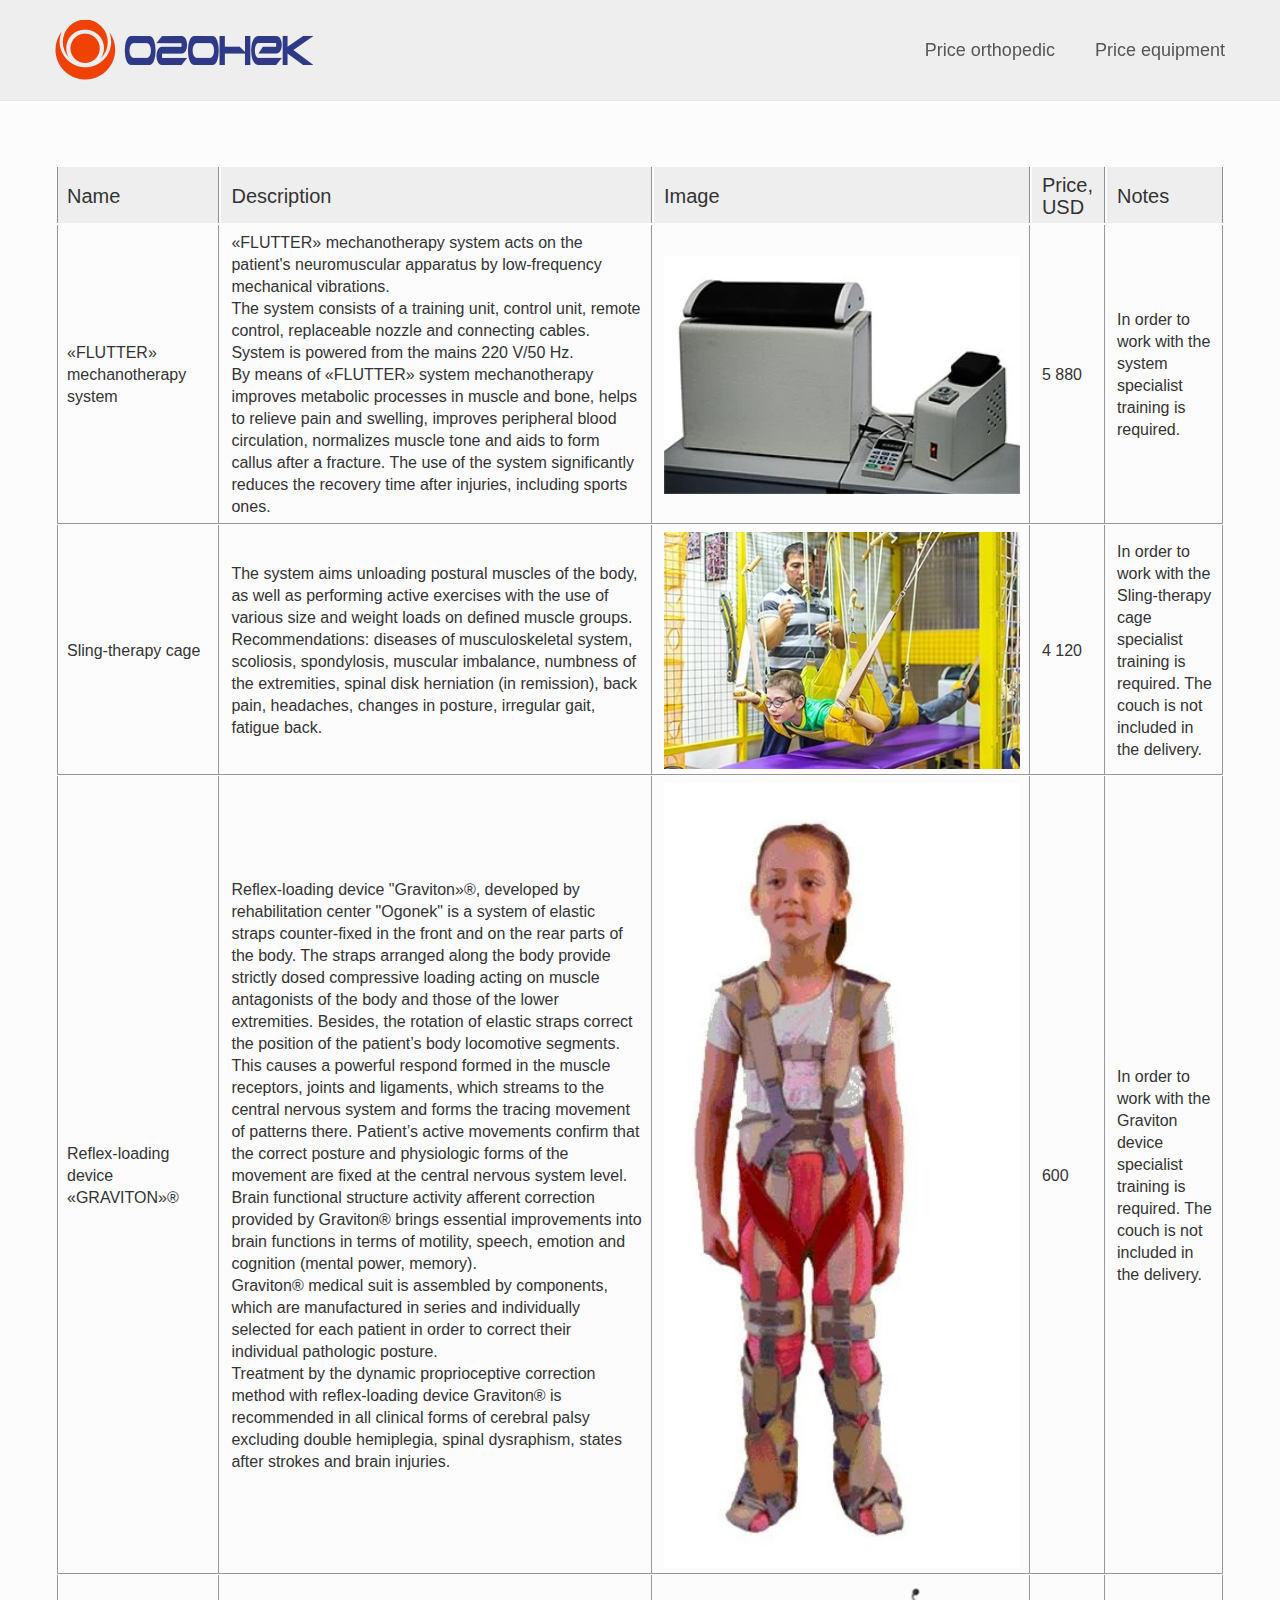
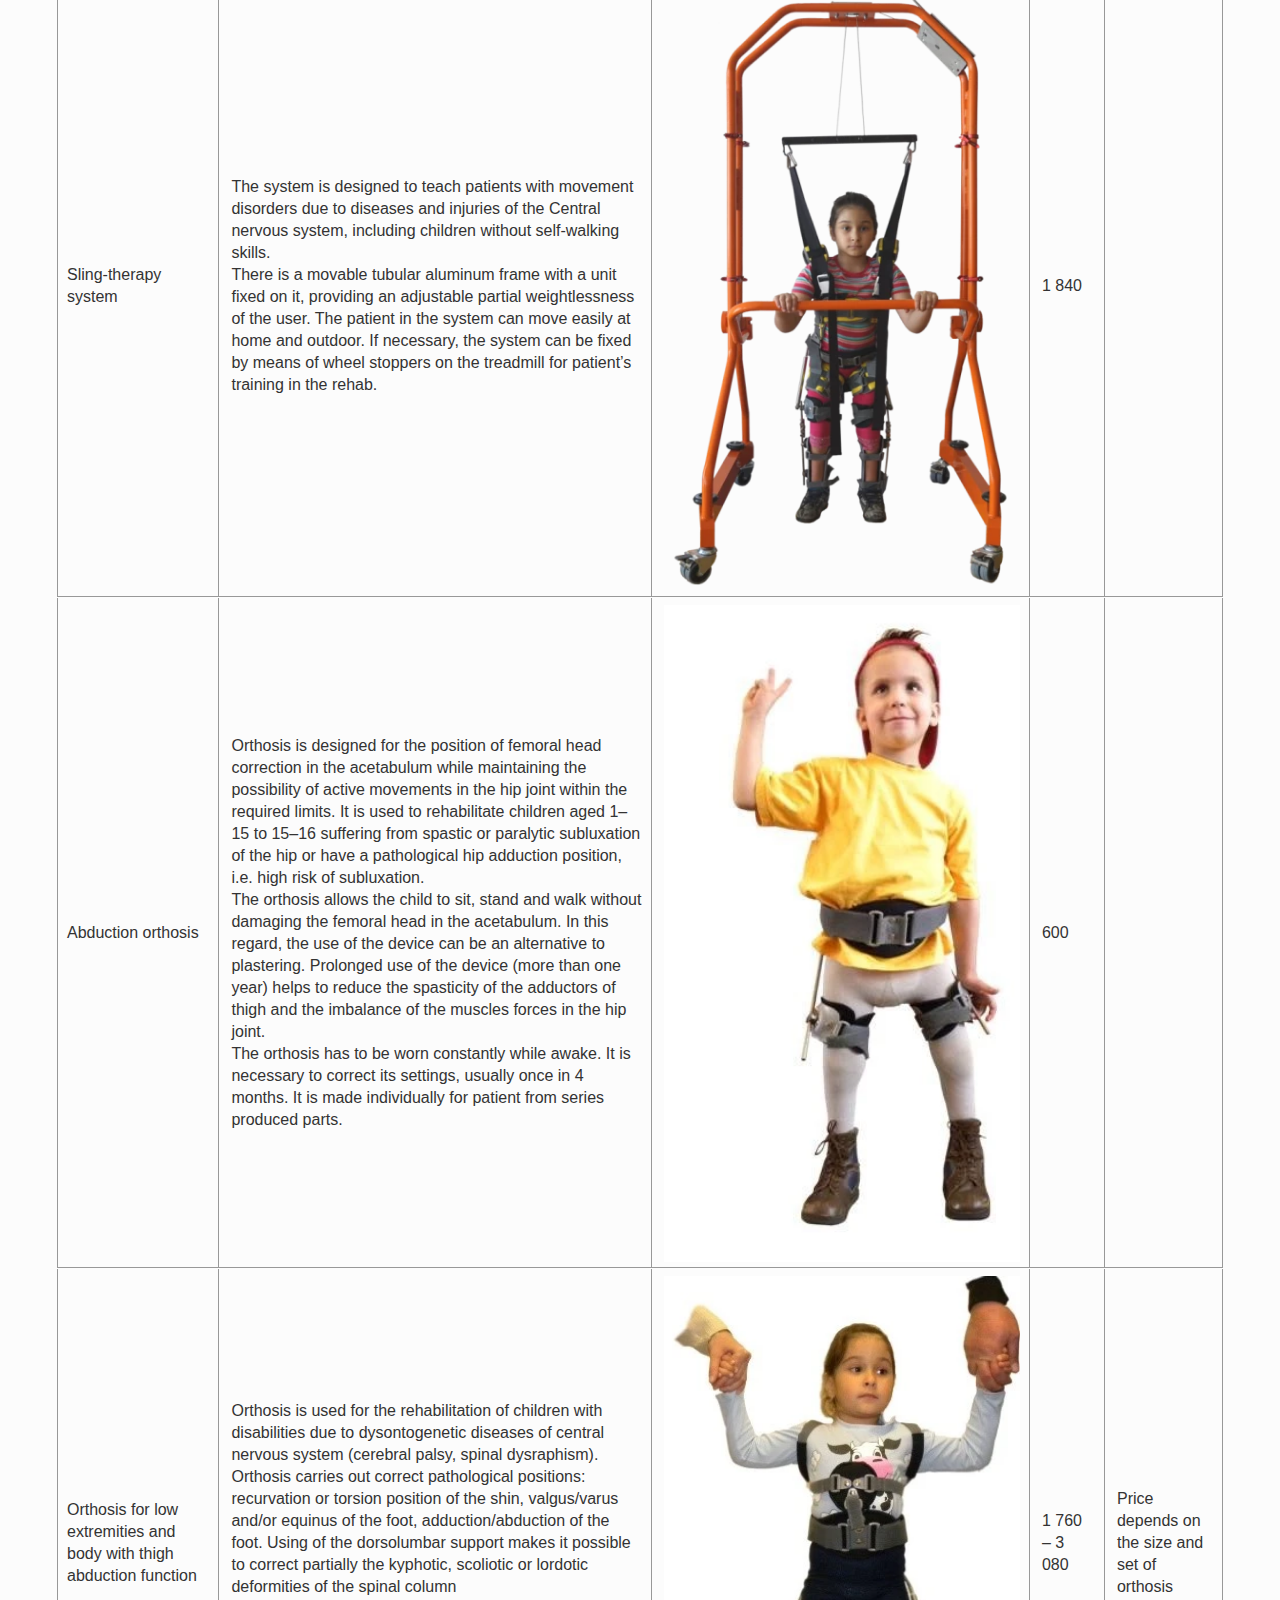
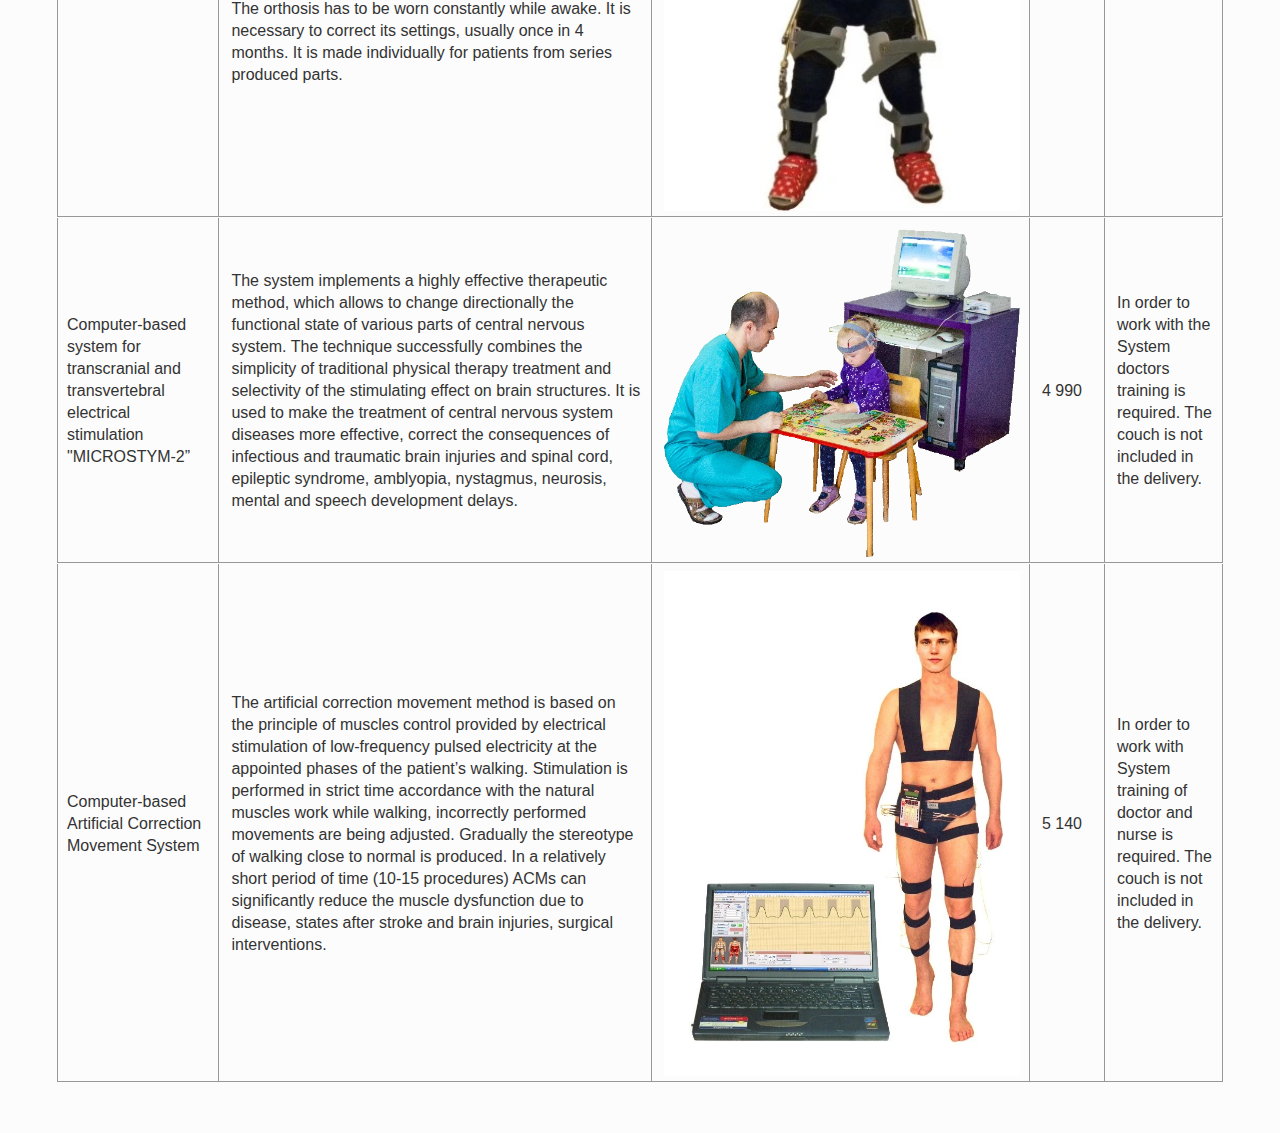
<file: ogonek/price-equipment.html>
<!DOCTYPE html><html lang="ru"><head>	<title>Price equipment</title>	<meta http-equiv="Content-type" content="text/html;charset=UTF-8" />	<meta name="format-detection" content="telephone=no">	<meta http-equiv="X-UA-Compatible" content="IE=edge">	<meta property="og:title" content=""/>	<meta property="og:description" content=""/>	<meta property="og:image" content=""/>	<meta property="og:type" content="website"/>	<meta property="og:url" content= "" />	<link rel="shortcut icon" href="favicon.ico" type="image/x-icon">	<link rel="apple-touch-icon" href="favicon.ico">	<link rel="apple-touch-icon" sizes="72x72" href="favicon.ico">	<link rel="apple-touch-icon" sizes="114x114" href="favicon.ico">	<link rel="stylesheet" href="css/style.min.css">	<!-- <meta name="robots" content="noindex, nofollow" /> -->	<!-- <meta name="viewport" content="width=device-width, initial-scale=1.0" /> -->	<meta name="viewport" content="width=device-width, initial-scale=1.0, maximum-scale=1.0, user-scalable=0" /></head><body>	<div class="wrapper">		<header class="header">	<div class="container">		<div class="header__row">			<div class="logo">				<picture><source srcset="img/logo.webp" type="image/webp"><img src="img/logo.png" alt="" /></picture>			</div>			<div class="links">				<ul>					<li><a href="/price-orthopedic">Price orthopedic</a></li>					<li><a href="/price-equipment">Price equipment</a></li>				</ul>			</div>				<!-- <div class="header__menu menu">					<div class="menu__icon icon-menu">						<span></span>						<span></span>						<span></span>					</div>					<nav class="menu__body">						<ul class="menu__list">							<li><a href="" class="menu__link"></a></li>						</ul>					</nav>				</div> -->		</div>	</div></header>		<section class="table">			<div class="container">				<table>					<thead>						<tr>							<td>								<p>Name</p>							</td>							<td>								<p>Description</p>							</td>							<td>								<p>Image</p>							</td>							<td>								<p>Price, USD</p>							</td>							<td>								<p>Notes</p>							</td>						</tr>					</thead>					<tbody>						<tr>							<td>								<p>&laquo;FLUTTER&raquo; mechanotherapy system</p>							</td>							<td>								<p>&laquo;FLUTTER&raquo; mechanotherapy system acts on the patient's neuromuscular apparatus by low-frequency mechanical vibrations.</p>								<p>The system consists of a training unit, control unit, remote control, replaceable nozzle and connecting cables. System is powered from the mains 220 V/50 Hz.</p>								<p>By means of &laquo;FLUTTER&raquo; system mechanotherapy improves metabolic processes in muscle and bone, helps to relieve pain and swelling, improves peripheral blood circulation, normalizes muscle tone and aids to form callus after a fracture. The use of the system significantly reduces the recovery time after injuries, including sports ones.</p>							</td>							<td><picture><source srcset="img/01.webp" type="image/webp"><img src="img/01.jpg" alt="" /></picture></td>							<td>								<p>5 880</p>							</td>							<td>								<p>In order to work with the system specialist training is required.</p>							</td>						</tr>						<tr>							<td>								<p>Sling-therapy cage</p>								<p></p>							</td>							<td>								<p>The system aims unloading postural muscles of the body, as well as performing active exercises with the use of various size and weight loads on defined muscle groups.</p>								<p>Recommendations: diseases of musculoskeletal system, scoliosis, spondylosis, muscular imbalance, numbness of the extremities, spinal disk herniation (in remission), back pain, headaches, changes in posture, irregular gait, fatigue back.</p>							</td>							<td><picture><source srcset="img/02.webp" type="image/webp"><img src="img/02.jpg" alt="" /></picture></td>							<td>								<p>4 120</p>							</td>							<td>								<p>In order to work with the Sling-therapy cage specialist training is required. The couch is not included in the delivery.</p>							</td>						</tr>						<tr>							<td>								<p>Reflex-loading device &laquo;GRAVITON&raquo;&reg;</p>								<p></p>								<p></p>							</td>							<td>								<p>Reflex-loading device "Graviton&raquo;&reg;, developed by rehabilitation center "Ogonek" is a system of elastic straps counter-fixed in the front and on the rear parts of the body. The straps arranged along the body provide strictly dosed compressive loading acting on muscle antagonists of the body and those of the lower extremities. Besides, the rotation of elastic straps correct the position of the patient&rsquo;s body locomotive segments. This causes a powerful respond formed in the muscle receptors, joints and ligaments, which streams to the central nervous system and forms the tracing movement of patterns there. Patient&rsquo;s active movements confirm that the correct posture and physiologic forms of the movement are fixed at the central nervous system level. Brain functional structure activity afferent correction provided by Graviton&reg; brings essential improvements into brain functions in terms of motility, speech, emotion and cognition (mental power, memory).</p>								<p>Graviton&reg; medical suit is assembled by components, which are manufactured in series and individually selected for each patient in order to correct their individual pathologic posture.</p>								<p>Treatment by the dynamic proprioceptive correction method with reflex-loading device Graviton&reg; is recommended in all clinical forms of cerebral palsy excluding double hemiplegia, spinal dysraphism, states after strokes and brain injuries.</p>								<p></p>							</td>							<td><picture><source srcset="img/03.webp" type="image/webp"><img src="img/03.jpg" alt="" /></picture></td>							<td>								<p>600</p>							</td>							<td>								<p>In order to work with the Graviton device specialist training is required. The couch is not included in the delivery.</p>							</td>						</tr>						<tr>							<td>								<p>Sling-therapy system</p>							</td>							<td>								<p>The system is designed to teach patients with movement disorders due to diseases and injuries of the Central nervous system, including children without self-walking skills.</p>								<p>There is a movable tubular aluminum frame with a unit fixed on it, providing an adjustable partial weightlessness of the user. The patient in the system can move easily at home and outdoor. If necessary, the system can be fixed by means of wheel stoppers on the treadmill for patient&rsquo;s training in the rehab.</p>							</td>							<td><picture><source srcset="img/04.webp" type="image/webp"><img src="img/04.png" alt="" /></picture></td>							<td>								<p>1 840</p>							</td>							<td>								<p></p>							</td>						</tr>						<tr>							<td>								<p>Abduction orthosis</p>							</td>							<td>								<p>Orthosis is designed for the position of femoral head correction in the acetabulum while maintaining the possibility of active movements in the hip joint within the required limits. It is used to rehabilitate children aged 1&ndash;15 to 15&ndash;16 suffering from spastic or paralytic subluxation of the hip or have a pathological hip adduction position, i.e. high risk of subluxation.</p>								<p>The orthosis allows the child to sit, stand and walk without damaging the femoral head in the acetabulum. In this regard, the use of the device can be an alternative to plastering. Prolonged use of the device (more than one year) helps to reduce the spasticity of the adductors of thigh and the imbalance of the muscles forces in the hip joint.</p>								<p>The orthosis has to be worn constantly while awake. It is necessary to correct its settings, usually once in 4 months. It is made individually for patient from series produced parts.</p>							</td>							<td><picture><source srcset="img/05.webp" type="image/webp"><img src="img/05.jpg" alt="" /></picture></td>							<td>								<p>600</p>							</td>							<td>								<p></p>							</td>						</tr>						<tr>							<td>								<p>Orthosis for low extremities and body with thigh abduction function</p>							</td>							<td>								<p>Orthosis is used for the rehabilitation of children with disabilities due to dysontogenetic diseases of central nervous system (cerebral palsy, spinal dysraphism). Orthosis carries out correct pathological positions: recurvation or torsion position of the shin, valgus/varus and/or equinus of the foot, adduction/abduction of the foot. Using of the dorsolumbar support makes it possible to correct partially the kyphotic, scoliotic or lordotic deformities of the spinal column</p>								<p>The orthosis has to be worn constantly while awake. It is necessary to correct its settings, usually once in 4 months. It is made individually for patients from series produced parts.</p>							</td>							<td><picture><source srcset="img/06.webp" type="image/webp"><img src="img/06.jpg" alt="" /></picture></td>							<td>								<p>1 760 &ndash; 3 080</p>							</td>							<td>								<p>Price depends on the size and set of orthosis</p>							</td>						</tr>						<tr>							<td>								<p>Computer-based system for transcranial and transvertebral electrical stimulation "MICROSTYM-2&rdquo;</p>								<p></p>								<p></p>							</td>							<td>								<p>The system implements a highly effective therapeutic method, which allows to change directionally the functional state of various parts of central nervous system. The technique successfully combines the simplicity of traditional physical therapy treatment and selectivity of the stimulating effect on brain structures. It is used to make the treatment of central nervous system diseases more effective, correct the consequences of infectious and traumatic brain injuries and spinal cord, epileptic syndrome, amblyopia, nystagmus, neurosis, mental and speech development delays.</p>							</td>							<td><picture><source srcset="img/07.webp" type="image/webp"><img src="img/07.png" alt="" /></picture></td>							<td>								<p>4 990</p>							</td>							<td>								<p>In order to work with the System doctors training is required. The couch is not included in the delivery.</p>							</td>						</tr>						<tr>							<td>								<p>Computer-based Artificial Correction Movement System</p>								<p></p>							</td>							<td>								<p>The artificial correction movement method is based on the principle of muscles control provided by electrical stimulation of low-frequency pulsed electricity at the appointed phases of the patient&rsquo;s walking. Stimulation is performed in strict time accordance with the natural muscles work while walking, incorrectly performed movements are being adjusted. Gradually the stereotype of walking close to normal is produced. In a relatively short period of time (10-15 procedures) ACMs can significantly reduce the muscle dysfunction due to disease, states after stroke and brain injuries, surgical interventions.</p>								<p></p>							</td>							<td><picture><source srcset="img/08.webp" type="image/webp"><img src="img/08.jpg" alt="" /></picture></td>							<td>								<p>5 140</p>							</td>							<td>								<p>In order to work with System training of doctor and nurse is required. The couch is not included in the delivery.</p>							</td>						</tr>					</tbody>				</table>				<p></p>			</div>		</section>			</div>		</body></html>
</file>
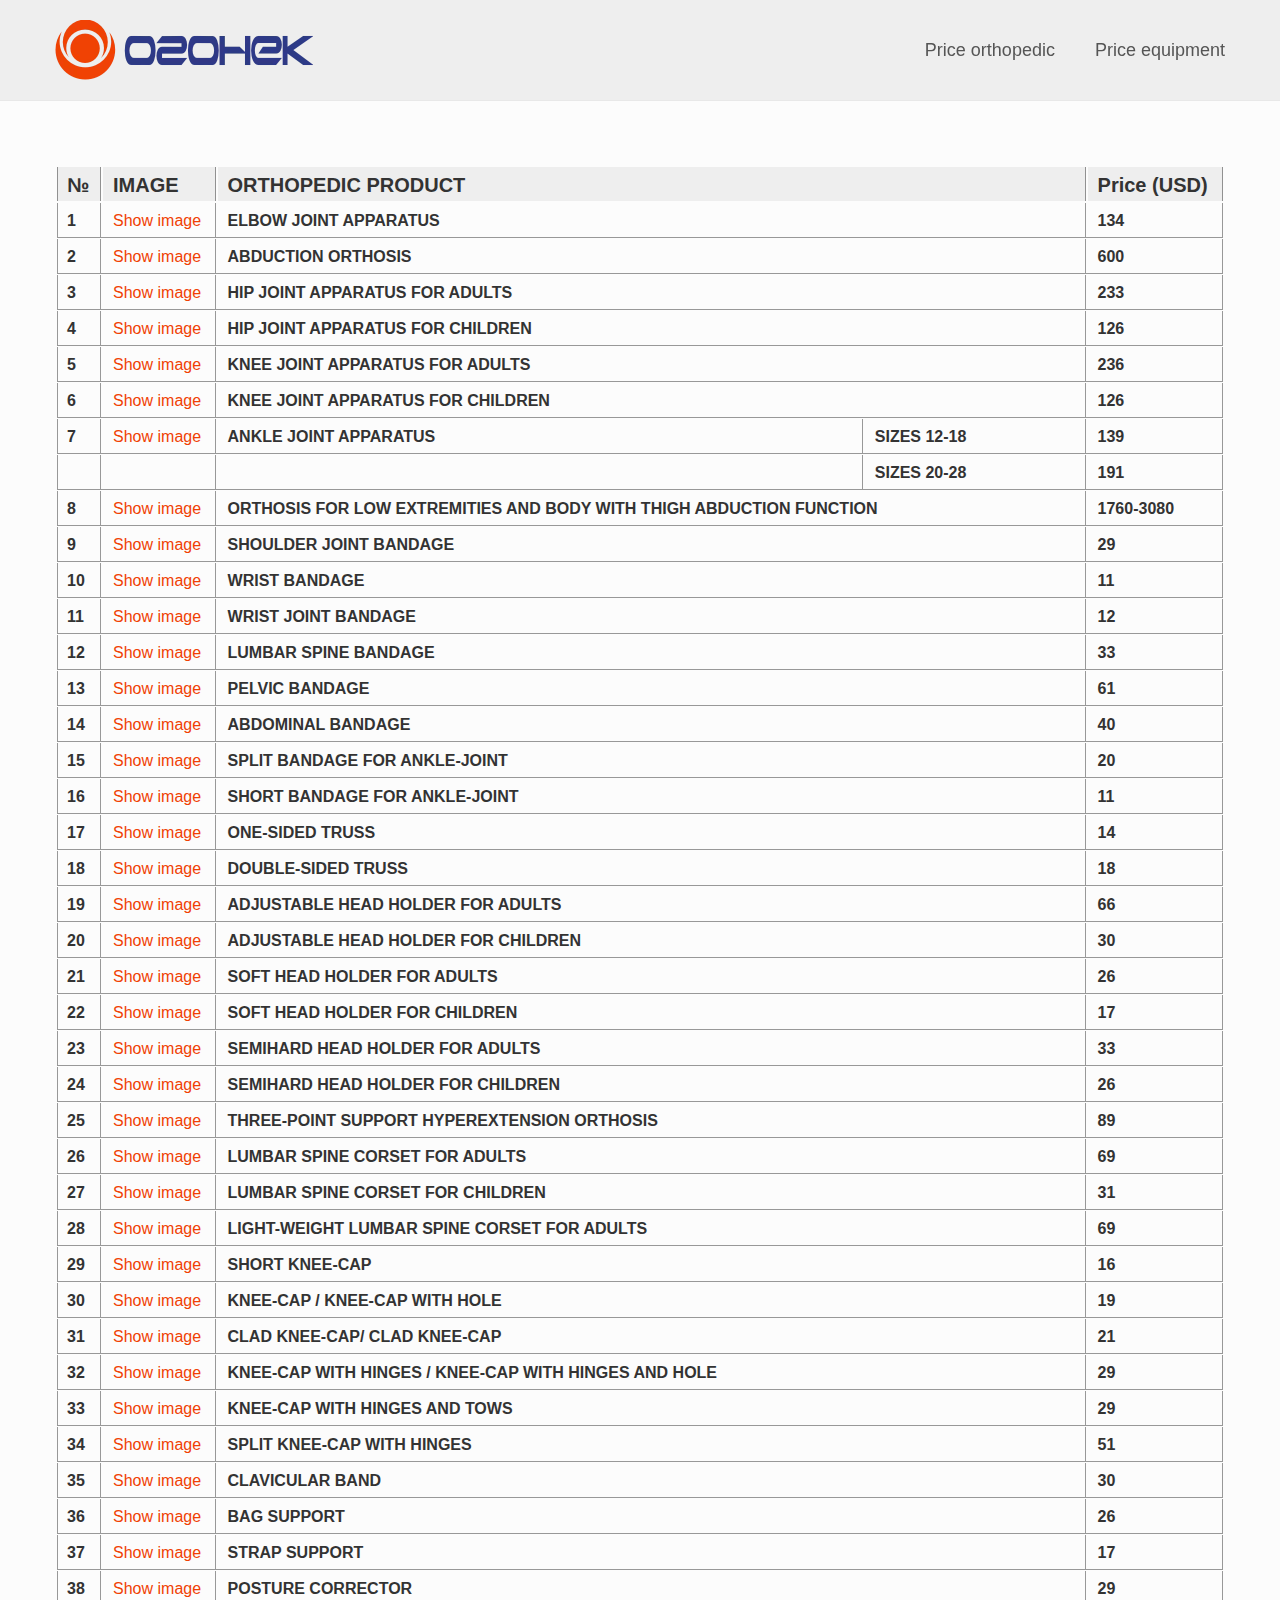
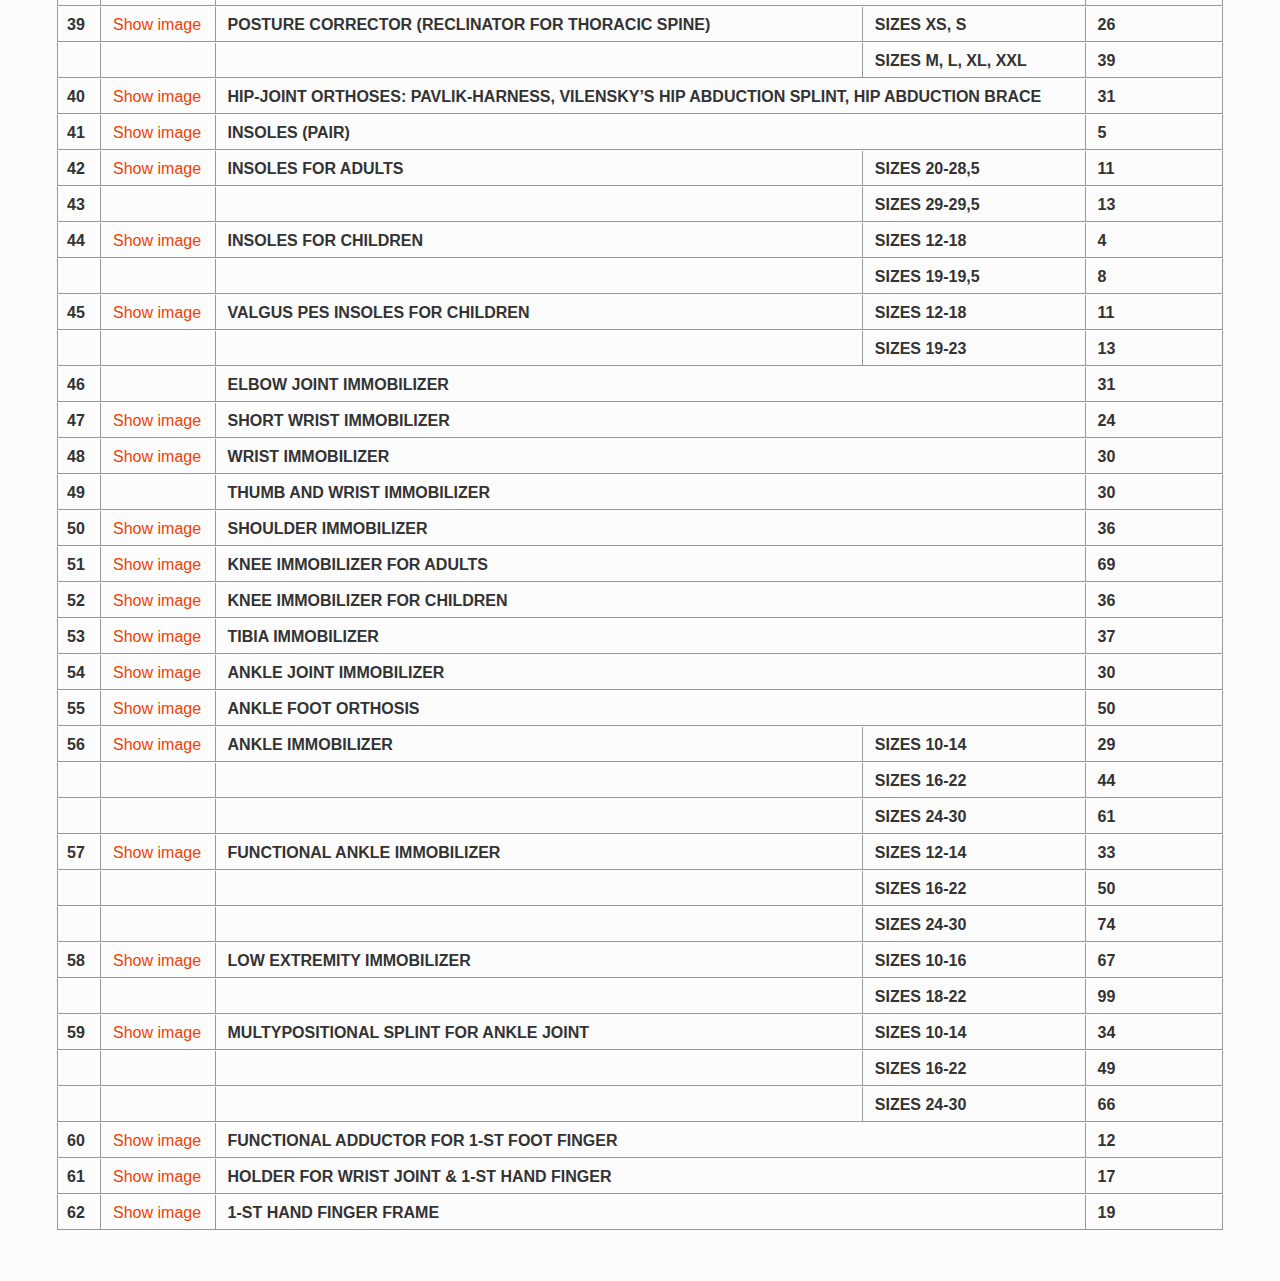
<file: ogonek/price-orthopedic.html>
<!DOCTYPE html><html lang="ru"><head>	<title>Price orthopedic</title>	<meta http-equiv="Content-type" content="text/html;charset=UTF-8" />	<meta name="format-detection" content="telephone=no">	<meta http-equiv="X-UA-Compatible" content="IE=edge">	<meta property="og:title" content=""/>	<meta property="og:description" content=""/>	<meta property="og:image" content=""/>	<meta property="og:type" content="website"/>	<meta property="og:url" content= "" />	<link rel="shortcut icon" href="favicon.ico" type="image/x-icon">	<link rel="apple-touch-icon" href="favicon.ico">	<link rel="apple-touch-icon" sizes="72x72" href="favicon.ico">	<link rel="apple-touch-icon" sizes="114x114" href="favicon.ico">	<link rel="stylesheet" href="css/style.min.css">	<!-- <meta name="robots" content="noindex, nofollow" /> -->	<!-- <meta name="viewport" content="width=device-width, initial-scale=1.0" /> -->	<meta name="viewport" content="width=device-width, initial-scale=1.0, maximum-scale=1.0, user-scalable=0" /></head><body>	<div class="wrapper">		<header class="header">	<div class="container">		<div class="header__row">			<div class="logo">				<picture><source srcset="img/logo.webp" type="image/webp"><img src="img/logo.png" alt="" /></picture>			</div>			<div class="links">				<ul>					<li><a href="/price-orthopedic">Price orthopedic</a></li>					<li><a href="/price-equipment">Price equipment</a></li>				</ul>			</div>				<!-- <div class="header__menu menu">					<div class="menu__icon icon-menu">						<span></span>						<span></span>						<span></span>					</div>					<nav class="menu__body">						<ul class="menu__list">							<li><a href="" class="menu__link"></a></li>						</ul>					</nav>				</div> -->		</div>	</div></header>		<section class="table">			<div class="container">				<table>					<thead>						<tr>							<td>								<p><strong>№</strong></p>							</td>							<td>								<p><strong>IMAGE</strong></p>							</td>							<td colspan="2">								<p><strong>ORTHOPEDIC PRODUCT</strong></p>							</td>							<td>								<p><strong>Price (USD)</strong></p>							</td>						</tr>					</thead>					<tbody>						<tr>							<td>								<p><strong>1</strong></p>							</td>							<td class="gallery">								<a href="img/catalog/01.jpg">Show image</a>							</td>							<td colspan="2">								<p><strong>ELBOW JOINT APPARATUS </strong></p>							</td>							<td>								<p><strong>134</strong></p>							</td>						</tr>						<tr>							<td>								<p><strong>2</strong></p>							</td>							<td class="gallery">								<a href="img/catalog/02.jpg">Show image</a>							</td>							<td colspan="2">								<p><strong>ABDUCTION ORTHOSIS</strong></p>							</td>							<td>								<p><strong>600</strong></p>							</td>						</tr>						<tr>							<td>								<p><strong>3</strong></p>							</td>							<td class="gallery">								<a href="img/catalog/03.jpg">Show image</a>							</td>							<td colspan="2">								<p><strong>HIP JOINT APPARATUS FOR ADULTS </strong></p>							</td>							<td>								<p><strong>233</strong></p>							</td>						</tr>						<tr>							<td>								<p><strong>4</strong></p>							</td>							<td class="gallery">								<a href="img/catalog/04.jpg">Show image</a>							</td>							<td colspan="2">								<p><strong>HIP JOINT APPARATUS FOR CHILDREN</strong></p>							</td>							<td>								<p><strong>126</strong></p>							</td>						</tr>						<tr>							<td>								<p><strong>5</strong></p>							</td>							<td class="gallery">								<a href="img/catalog/05.jpg">Show image</a>							</td>							<td colspan="2">								<p><strong>KNEE JOINT APPARATUS FOR ADULTS</strong></p>							</td>							<td>								<p><strong>236</strong></p>							</td>						</tr>						<tr>							<td>								<p><strong>6</strong></p>							</td>							<td class="gallery">								<a href="img/catalog/06.jpg">Show image</a>							</td>							<td colspan="2">								<p><strong>KNEE JOINT APPARATUS FOR CHILDREN</strong></p>							</td>							<td>								<p><strong>126</strong></p>							</td>						</tr>						<tr>							<td>								<p><strong>7</strong></p>							</td>							<td class="gallery">								<a href="img/catalog/07.jpg">Show image</a>							</td>							<td>								<p><strong>ANKLE JOINT APPARATUS</strong></p>							</td>							<td>								<p><strong>SIZES 12-18</strong></p>							</td>							<td>								<p><strong>139</strong></p>							</td>						</tr>						<tr>							<td></td>							<td></td>							<td></td>							<td>								<p><strong>SIZES 20-28</strong></p>							</td>							<td>								<p><strong>191</strong></p>							</td>						</tr>						<tr>							<td>								<p><strong>8</strong></p>							</td>							<td class="gallery">								<a href="img/catalog/63.jpg">Show image</a>							</td>							<td colspan="2">								<p><strong>ORTHOSIS FOR LOW EXTREMITIES AND BODY WITH THIGH ABDUCTION FUNCTION</strong></p>							</td>							<td>								<p><strong>1760-3080</strong></p>							</td>						</tr>						<tr>							<td>								<p><strong>9</strong></p>							</td>							<td class="gallery">								<a href="img/catalog/09.jpg">Show image</a>							</td>							<td colspan="2">								<p><strong>SHOULDER JOINT BANDAGE</strong></p>							</td>							<td>								<p><strong>29</strong></p>							</td>						</tr>						<tr>							<td>								<p><strong>10</strong></p>							</td>							<td class="gallery">								<a href="img/catalog/10.jpg">Show image</a>							</td>							<td colspan="2">								<p><strong>WRIST BANDAGE </strong></p>							</td>							<td>								<p><strong>11</strong></p>							</td>						</tr>						<tr>							<td>								<p><strong>11</strong></p>							</td>							<td class="gallery">								<a href="img/catalog/11.jpg">Show image</a>							</td>							<td colspan="2">								<p><strong>WRIST JOINT BANDAGE </strong></p>							</td>							<td>								<p><strong>12</strong></p>							</td>						</tr>						<tr>							<td>								<p><strong>1</strong><strong>2</strong></p>							</td>							<td class="gallery">								<a href="img/catalog/12.jpg">Show image</a>							</td>							<td colspan="2">								<p><strong>LUMBAR SPINE BANDAGE </strong></p>							</td>							<td>								<p><strong>33</strong></p>							</td>						</tr>						<tr>							<td>								<p><strong>13</strong></p>							</td>							<td class="gallery">								<a href="img/catalog/13.jpg">Show image</a>							</td>							<td colspan="2">								<p><strong>PELVIC BANDAGE </strong></p>							</td>							<td>								<p><strong>61</strong></p>							</td>						</tr>						<tr>							<td>								<p><strong>14</strong></p>							</td>							<td class="gallery">								<a href="img/catalog/14.jpg">Show image</a>							</td>							<td colspan="2">								<p><strong>ABDOMINAL BANDAGE </strong></p>							</td>							<td>								<p><strong>40</strong></p>							</td>						</tr>						<tr>							<td>								<p><strong>1</strong><strong>5</strong></p>							</td>							<td class="gallery">								<a href="img/catalog/15.jpg">Show image</a>							</td>							<td colspan="2">								<p><strong>SPLIT BANDAGE FOR ANKLE-JOINT </strong></p>							</td>							<td>								<p><strong>20</strong></p>							</td>						</tr>						<tr>							<td>								<p><strong>1</strong><strong>6</strong></p>							</td>							<td class="gallery">								<a href="img/catalog/16.jpg">Show image</a>							</td>							<td colspan="2">								<p><strong>SHORT BANDAGE FOR ANKLE-JOINT </strong></p>							</td>							<td>								<p><strong>11</strong></p>							</td>						</tr>						<tr>							<td>								<p><strong>1</strong><strong>7</strong></p>							</td>							<td class="gallery">								<a href="img/catalog/17.jpg">Show image</a>							</td>							<td colspan="2">								<p><strong>ONE-SIDED TRUSS</strong></p>							</td>							<td>								<p><strong>14</strong></p>							</td>						</tr>						<tr>							<td>								<p><strong>1</strong><strong>8</strong></p>							</td>							<td class="gallery">								<a href="img/catalog/18.jpg">Show image</a>							</td>							<td colspan="2">								<p><strong>DOUBLE-SIDED TRUSS</strong></p>							</td>							<td>								<p><strong>18</strong></p>							</td>						</tr>						<tr>							<td>								<p><strong>1</strong><strong>9</strong></p>							</td>							<td class="gallery">								<a href="img/catalog/19.jpg">Show image</a>							</td>							<td colspan="2">								<p><strong>ADJUSTABLE HEAD HOLDER FOR ADULTS</strong></p>							</td>							<td>								<p><strong>66</strong></p>							</td>						</tr>						<tr>							<td>								<p><strong>20</strong></p>							</td>							<td class="gallery">								<a href="img/catalog/20.jpg">Show image</a>							</td>							<td colspan="2">								<p><strong>ADJUSTABLE HEAD HOLDER FOR CHILDREN</strong></p>							</td>							<td>								<p><strong>30</strong></p>							</td>						</tr>						<tr>							<td>								<p><strong>2</strong><strong>1</strong></p>							</td>							<td class="gallery">								<a href="img/catalog/21.jpg">Show image</a>							</td>							<td colspan="2">								<p><strong>SOFT HEAD HOLDER FOR ADULTS</strong></p>							</td>							<td>								<p><strong>26</strong></p>							</td>						</tr>						<tr>							<td>								<p><strong>2</strong><strong>2</strong></p>							</td>							<td class="gallery">								<a href="img/catalog/22.jpg">Show image</a>							</td>							<td colspan="2">								<p><strong>SOFT HEAD HOLDER FOR CHILDREN</strong></p>							</td>							<td>								<p><strong>17</strong></p>							</td>						</tr>						<tr>							<td>								<p><strong>2</strong><strong>3</strong></p>							</td>							<td class="gallery">								<a href="img/catalog/23.jpg">Show image</a>							</td>							<td colspan="2">								<p><strong>SEMIHARD HEAD HOLDER FOR ADULTS </strong></p>							</td>							<td>								<p><strong>33</strong></p>							</td>						</tr>						<tr>							<td>								<p><strong>24</strong></p>							</td>							<td class="gallery">								<a href="img/catalog/24.jpg">Show image</a>							</td>							<td colspan="2">								<p><strong>SEMIHARD HEAD HOLDER FOR CHILDREN</strong></p>							</td>							<td>								<p><strong>26</strong></p>							</td>						</tr>						<tr>							<td>								<p><strong>25</strong></p>							</td>							<td class="gallery">								<a href="img/catalog/25.jpg">Show image</a>							</td>							<td colspan="2">								<p><strong>THREE-POINT SUPPORT HYPEREXTENSION ORTHOSIS </strong></p>							</td>							<td>								<p><strong>89</strong></p>							</td>						</tr>						<tr>							<td>								<p><strong>2</strong><strong>6</strong></p>							</td>							<td class="gallery">								<a href="img/catalog/26.jpg">Show image</a>							</td>							<td colspan="2">								<p><strong>LUMBAR SPINE CORSET FOR ADULTS</strong></p>							</td>							<td>								<p><strong>69</strong></p>							</td>						</tr>						<tr>							<td>								<p><strong>2</strong><strong>7</strong></p>							</td>							<td class="gallery">								<a href="img/catalog/27.jpg">Show image</a>							</td>							<td colspan="2">								<p><strong>LUMBAR SPINE CORSET FOR CHILDREN</strong></p>							</td>							<td>								<p><strong>31</strong></p>							</td>						</tr>						<tr>							<td>								<p><strong>2</strong><strong>8</strong></p>							</td>							<td class="gallery">								<a href="img/catalog/28.jpg">Show image</a>							</td>							<td colspan="2">								<p><strong>LIGHT-WEIGHT LUMBAR SPINE CORSET FOR ADULTS </strong></p>							</td>							<td>								<p><strong>69</strong></p>							</td>						</tr>						<tr>							<td>								<p><strong>2</strong><strong>9</strong></p>							</td>							<td class="gallery">								<a href="img/catalog/29.jpg">Show image</a>							</td>							<td colspan="2">								<p><strong>SHORT KNEE-CAP </strong></p>							</td>							<td>								<p><strong>16</strong></p>							</td>						</tr>						<tr>							<td>								<p><strong>30</strong></p>							</td>							<td class="gallery">								<a href="img/catalog/30.jpg">Show image</a>							</td>							<td colspan="2">								<p><strong>KNEE-CAP / KNEE-CAP WITH HOLE</strong></p>							</td>							<td>								<p><strong>19</strong></p>							</td>						</tr>						<tr>							<td>								<p><strong>3</strong><strong>1</strong></p>							</td>							<td class="gallery">								<a href="img/catalog/31.jpg">Show image</a>							</td>							<td colspan="2">								<p><strong>CLAD KNEE-CAP/ CLAD KNEE-CAP </strong></p>							</td>							<td>								<p><strong>21</strong></p>							</td>						</tr>						<tr>							<td>								<p><strong>3</strong><strong>2</strong></p>							</td>							<td class="gallery">								<a href="img/catalog/32.jpg">Show image</a>							</td>							<td colspan="2">								<p><strong>KNEE-CAP WITH HINGES / KNEE-CAP WITH HINGES AND HOLE</strong></p>							</td>							<td>								<p><strong>29</strong></p>							</td>						</tr>						<tr>							<td>								<p><strong>3</strong><strong>3</strong></p>							</td>							<td class="gallery">								<a href="img/catalog/33.jpg">Show image</a>							</td>							<td colspan="2">								<p><strong>KNEE-CAP WITH HINGES AND TOWS</strong></p>							</td>							<td>								<p><strong>29</strong></p>							</td>						</tr>						<tr>							<td>								<p><strong>34</strong></p>							</td>							<td class="gallery">								<a href="img/catalog/34.jpg">Show image</a>							</td>							<td colspan="2">								<p><strong>SPLIT KNEE-CAP WITH HINGES</strong></p>							</td>							<td>								<p><strong>51</strong></p>							</td>						</tr>						<tr>							<td>								<p><strong>35</strong></p>							</td>							<td class="gallery">								<a href="img/catalog/35.jpg">Show image</a>							</td>							<td colspan="2">								<p><strong>CLAVICULAR BAND</strong></p>							</td>							<td>								<p><strong>30</strong></p>							</td>						</tr>						<tr>							<td>								<p><strong>36</strong></p>							</td>							<td class="gallery">								<a href="img/catalog/36.jpg">Show image</a>							</td>							<td colspan="2">								<p><strong>BAG SUPPORT </strong></p>							</td>							<td>								<p><strong>26</strong></p>							</td>						</tr>						<tr>							<td>								<p><strong>37</strong></p>							</td>							<td class="gallery">								<a href="img/catalog/37.jpg">Show image</a>							</td>							<td colspan="2">								<p><strong>STRAP SUPPORT</strong></p>							</td>							<td>								<p><strong>17</strong></p>							</td>						</tr>						<tr>							<td>								<p><strong>38</strong></p>							</td>							<td class="gallery">								<a href="img/catalog/38.jpg">Show image</a>							</td>							<td colspan="2">								<p><strong>POSTURE CORRECTOR</strong></p>							</td>							<td>								<p><strong>29</strong></p>							</td>						</tr>						<tr>							<td>								<p><strong>39</strong></p>							</td>							<td class="gallery">								<a href="img/catalog/39.jpg">Show image</a>							</td>							<td>								<p><strong>POSTURE CORRECTOR (RECLINATOR FOR THORACIC SPINE) </strong></p>							</td>							<td>								<p><strong>SIZES XS, S</strong></p>							</td>							<td>								<p><strong>26</strong></p>							</td>						</tr>						<tr>							<td></td>							<td></td>							<td></td>							<td>								<p><strong>SIZES M, L, XL, XXL</strong></p>							</td>							<td>								<p><strong>39</strong></p>							</td>						</tr>						<tr>							<td>								<p><strong>40</strong></p>							</td>							<td class="gallery">								<a href="img/catalog/40.jpg">Show image</a>							</td>							<td colspan="2">								<p><strong>HIP-JOINT ORTHOSES: PAVLIK-HARNESS, VILENSKY&rsquo;S HIP ABDUCTION SPLINT, HIP ABDUCTION BRACE </strong></p>							</td>							<td>								<p><strong>31</strong></p>							</td>						</tr>						<tr>							<td>								<p><strong>41</strong></p>							</td>							<td class="gallery">								<a href="img/catalog/41.jpg">Show image</a>							</td>							<td colspan="2">								<p><strong>INSOLES (PAIR)</strong></p>							</td>							<td>								<p><strong>5</strong></p>							</td>						</tr>						<tr>							<td>								<p><strong>42</strong></p>							</td>							<td class="gallery">								<a href="img/catalog/42.jpg">Show image</a>							</td>							<td>								<p><strong>INSOLES FOR ADULTS</strong></p>							</td>							<td>								<p><strong>SIZES 20-28,5</strong></p>							</td>							<td>								<p><strong>11</strong></p>							</td>						</tr>						<tr>							<td>								<p><strong>43</strong></p>							</td>							<td></td>							<td></td>							<td>								<p><strong>SIZES 29-29,5</strong></p>							</td>							<td>								<p><strong>13</strong></p>							</td>						</tr>						<tr>							<td>								<p><strong>44</strong></p>							</td>							<td class="gallery">								<a href="img/catalog/44.jpg">Show image</a>							</td>							<td>								<p><strong>INSOLES FOR CHILDREN</strong></p>							</td>							<td>								<p><strong>SIZES 12-18</strong></p>							</td>							<td>								<p><strong>4</strong></p>							</td>						</tr>						<tr>							<td></td>							<td></td>							<td></td>							<td>								<p><strong>SIZES 19-19,5</strong></p>							</td>							<td>								<p><strong>8</strong></p>							</td>						</tr>						<tr>							<td>								<p><strong>45</strong></p>							</td>							<td class="gallery">								<a href="img/catalog/45.jpg">Show image</a>							</td>							<td>								<p><strong>VALGUS PES INSOLES FOR CHILDREN</strong></p>							</td>							<td>								<p><strong>SIZES 12-18</strong></p>							</td>							<td>								<p><strong>11</strong></p>							</td>						</tr>						<tr>							<td></td>							<td></td>							<td></td>							<td>								<p><strong>SIZES 19-23</strong></p>							</td>							<td>								<p><strong>13</strong></p>							</td>						</tr>						<tr>							<td>								<p><strong>46</strong></p>							</td>							<td class="gallery">															</td>							<td colspan="2">								<p><strong>ELBOW JOINT IMMOBILIZER </strong></p>							</td>							<td>								<p><strong>31</strong></p>							</td>						</tr>						<tr>							<td>								<p><strong>47</strong></p>							</td>							<td class="gallery">								<a href="img/catalog/47.jpg">Show image</a>							</td>							<td colspan="2">								<p><strong>SHORT WRIST IMMOBILIZER</strong></p>							</td>							<td>								<p><strong>24</strong></p>							</td>						</tr>						<tr>							<td>								<p><strong>48</strong></p>							</td>							<td class="gallery">								<a href="img/catalog/48.jpg">Show image</a>							</td>							<td colspan="2">								<p><strong>WRIST IMMOBILIZER</strong></p>							</td>							<td>								<p><strong>30</strong></p>							</td>						</tr>						<tr>							<td>								<p><strong>49</strong></p>							</td>							<td class="gallery">															</td>							<td colspan="2">								<p><strong>THUMB AND WRIST IMMOBILIZER</strong></p>							</td>							<td>								<p><strong>30</strong></p>							</td>						</tr>						<tr>							<td>								<p><strong>50</strong></p>							</td>							<td class="gallery">								<a href="img/catalog/50.jpg">Show image</a>							</td>							<td colspan="2">								<p><strong>SHOULDER IMMOBILIZER</strong></p>							</td>							<td>								<p><strong>36</strong></p>							</td>						</tr>						<tr>							<td>								<p><strong>51</strong></p>							</td>							<td class="gallery">								<a href="img/catalog/51.jpg">Show image</a>							</td>							<td colspan="2">								<p><strong>KNEE IMMOBILIZER FOR ADULTS</strong></p>							</td>							<td>								<p><strong>69</strong></p>							</td>						</tr>						<tr>							<td>								<p><strong>52</strong></p>							</td>							<td class="gallery">								<a href="img/catalog/52.jpg">Show image</a>							</td>							<td colspan="2">								<p><strong>KNEE IMMOBILIZER FOR CHILDREN</strong></p>							</td>							<td>								<p><strong>36</strong></p>							</td>						</tr>						<tr>							<td>								<p><strong>53</strong></p>							</td>							<td class="gallery">								<a href="img/catalog/53.jpg">Show image</a>							</td>							<td colspan="2">								<p><strong>TIBIA IMMOBILIZER</strong></p>							</td>							<td>								<p><strong>37</strong></p>							</td>						</tr>						<tr>							<td>								<p><strong>54</strong></p>							</td>							<td class="gallery">								<a href="img/catalog/54.jpg">Show image</a>							</td>							<td colspan="2">								<p><strong>ANKLE JOINT IMMOBILIZER</strong></p>							</td>							<td>								<p><strong>30</strong></p>							</td>						</tr>						<tr>							<td>								<p><strong>55</strong></p>							</td>							<td class="gallery">								<a href="img/catalog/55.jpg">Show image</a>							</td>							<td colspan="2">								<p><strong>ANKLE FOOT ORTHOSIS </strong></p>							</td>							<td>								<p><strong>50</strong></p>							</td>						</tr>						<tr>							<td>								<p><strong>56</strong></p>							</td>							<td class="gallery">								<a href="img/catalog/56.jpg">Show image</a>							</td>							<td>								<p><strong>ANKLE IMMOBILIZER</strong></p>							</td>							<td>								<p><strong>SIZES 10-14</strong></p>							</td>							<td>								<p><strong>29</strong></p>							</td>						</tr>						<tr>							<td></td>							<td></td>							<td></td>							<td>								<p><strong>SIZES 16-22</strong></p>							</td>							<td>								<p><strong>44</strong></p>							</td>						</tr>						<tr>							<td></td>							<td></td>							<td></td>							<td>								<p><strong>SIZES 24-30</strong></p>							</td>							<td>								<p><strong>61</strong></p>							</td>						</tr>						<tr>							<td>								<p><strong>57</strong></p>							</td>							<td class="gallery">								<a href="img/catalog/57.jpg">Show image</a>							</td>							<td>								<p><strong>FUNCTIONAL ANKLE IMMOBILIZER </strong></p>							</td>							<td>								<p><strong>SIZES 12-14</strong></p>							</td>							<td>								<p><strong>33</strong></p>							</td>						</tr>						<tr>							<td></td>							<td></td>							<td></td>							<td>								<p><strong>SIZES 16-22</strong></p>							</td>							<td>								<p><strong>50</strong></p>							</td>						</tr>						<tr>							<td></td>							<td></td>							<td></td>							<td>								<p><strong>SIZES 24-30</strong></p>							</td>							<td>								<p><strong>74</strong></p>							</td>						</tr>						<tr>							<td>								<p><strong>58</strong></p>							</td>							<td class="gallery">								<a href="img/catalog/58.jpg">Show image</a>							</td>							<td>								<p><strong>LOW EXTREMITY IMMOBILIZER </strong></p>							</td>							<td>								<p><strong>SIZES 10-16</strong></p>							</td>							<td>								<p><strong>67</strong></p>							</td>						</tr>						<tr>							<td></td>							<td></td>							<td></td>							<td>								<p><strong>SIZES 18-22</strong></p>							</td>							<td>								<p><strong>99</strong></p>							</td>						</tr>						<tr>							<td>								<p><strong>59</strong></p>							</td>							<td class="gallery">								<a href="img/catalog/59.jpg">Show image</a>							</td>							<td>								<p><strong>MULTYPOSITIONAL SPLINT FOR ANKLE JOINT</strong></p>							</td>							<td>								<p><strong>SIZES 10-14</strong></p>							</td>							<td>								<p><strong>34</strong></p>							</td>						</tr>						<tr>							<td></td>							<td></td>							<td></td>							<td>								<p><strong>SIZES 16-22</strong></p>							</td>							<td>								<p><strong>49</strong></p>							</td>						</tr>						<tr>							<td></td>							<td></td>							<td></td>							<td>								<p><strong>SIZES 24-30</strong></p>							</td>							<td>								<p><strong>66</strong></p>							</td>						</tr>						<tr>							<td>								<p><strong>60</strong></p>							</td>							<td class="gallery">								<a href="img/catalog/60.jpg">Show image</a>							</td>							<td colspan="2">								<p><strong>FUNCTIONAL ADDUCTOR FOR 1-ST FOOT FINGER </strong></p>							</td>							<td>								<p><strong>12</strong></p>							</td>						</tr>						<tr>							<td>								<p><strong>61</strong></p>							</td>							<td class="gallery">								<a href="img/catalog/61.jpg">Show image</a>							</td>							<td colspan="2">								<p><strong>HOLDER FOR WRIST JOINT &amp; 1-ST HAND FINGER </strong></p>							</td>							<td>								<p><strong>17</strong></p>							</td>						</tr>						<tr>							<td>								<p><strong>62</strong></p>							</td>							<td class="gallery">								<a href="img/catalog/62.jpg">Show image</a>							</td>							<td colspan="2">								<p><strong>1-ST HAND FINGER FRAME</strong></p>							</td>							<td>								<p><strong>19</strong></p>							</td>						</tr>					</tbody>				</table>			</div>		</section>		<footer class="footer">	<div class='container'>		<div class="footer__row">					</div>	</div></footer>	</div>		<script src="https://code.jquery.com/jquery-3.5.1.min.js"></script><!-- <script src="https://code.jquery.com/jquery-migrate-3.0.1.min.js"></script> --><!-- <script src="https://api-maps.yandex.ru/2.1/?apikey=253afdd1-f360-4151-a53e-b84c0957b52c&lang=ru_RU" type="text/javascript"></script> --><script src="js/vendors.min.js"></script><script src="js/main.min.js"></script></body></html>
</file>
<file: ogonek/css/style.min.css>
@charset "UTF-8";*{padding:0;margin:0;border:0}*,:after,:before{-webkit-box-sizing:border-box;box-sizing:border-box}:active,:focus{outline:0}a:active,a:focus{outline:0}aside,footer,header,nav,section{display:block}body,html{height:100%;min-width:320px}body{line-height:1;font-family:sans-serif;-ms-text-size-adjust:100%;-moz-text-size-adjust:100%;-webkit-text-size-adjust:100%}button,input,textarea{font-family:sans-serif}input::-ms-clear{display:none}button{cursor:pointer}button::-moz-focus-inner{padding:0;border:0}a,a:visited{text-decoration:none}a:hover{text-decoration:none}ul li{list-style:none}img{vertical-align:top}h1,h2,h3,h4,h5,h6{font-weight:inherit;font-size:inherit}body{background:#fcfcfc;color:#333;font-size:16px}body.lock{overflow:hidden}.wrapper{width:100%;min-height:100vh;overflow:hidden}.container{max-width:1170px;margin:0 auto;width:100%}svg{min-width:16px;min-height:16px}svg path{fill:#333}body,td{font-size:16px;line-height:22px;color:#333;margin:15px 0}body span,td span{font-weight:800;font-size:22px;line-height:30px}h2{font-weight:800;font-size:30px;line-height:22px;letter-spacing:.05em;text-transform:uppercase;color:#333;margin:0 0 20px 0}.form-row{display:-webkit-box;display:-ms-flexbox;display:-webkit-flex;display:flex;margin:0 -15px}.form__column{padding:0 15px}.btn{display:inline-block;padding:0 0}.btn.fw{width:100%}.select-block{position:relative}.select__label{z-index:2;position:absolute;top:-8px;background-color:#f7f7f7;padding:0 5px;color:#979797;font-weight:600;font-size:13px;line-height:16px;left:20px}.select{position:relative;cursor:pointer}.select .select-title{z-index:1;width:100%;height:55px;border:1px solid #dedede;position:relative;background-color:#fff}.select .select-title__arrow{position:absolute;top:0;right:0;width:45px;height:100%;background:url(../img/icons/select-arrow.svg) center no-repeat}.select .select-title__value{color:#000;font-weight:700;font-size:18px;line-height:53px;display:block;overflow:hidden;padding:0 45px 0 25px;white-space:nowrap;text-transform:none;-o-text-overflow:ellipsis;text-overflow:ellipsis}.select .select-options{position:absolute;z-index:10;top:54px;display:none;overflow:hidden;min-width:100%;background-color:#fff;border:1px solid #dedede;padding:10px 20px 10px 25px}.select .select-options-scroll{max-height:80px;overflow:auto}.select .select-options-list{padding:0}.select .select-options__value{color:#000;font-size:20px;margin:0 0 15px 0}.select .select-options__value:last-child{margin:0}.select .select-options__value:hover{color:#000}input[type=email],input[type=tel],input[type=text],textarea{-webkit-appearance:none;-moz-appearance:none;appearance:none}.input{border-radius:0!important;width:100%;display:block;padding:0 20px}textarea.input{resize:none;padding:0 0}.check{position:relative;padding-left:25px;color:#5f5f5f;line-height:18px;cursor:pointer}.check input{display:none}.check:before{content:'';left:0;top:0;width:18px;height:18px;border:1px solid #a3a3a3;position:absolute}.check.active:before{background:url(../img/icons/check.png) center no-repeat}.option{position:relative;cursor:pointer;padding-left:25px;line-height:16px;margin-bottom:10px;font-size:15px;font-weight:300}.option:last-child{margin-bottom:0}.option input{display:none}.option:before{position:absolute;left:0;top:0;width:16px;height:16px;content:'';border:1px solid #7f7f7f;border-radius:50%}.option.active:before{background:url(../img/icons/option.png) center no-repeat}.rating-block{display:table;font-size:0}.rating{display:inline-block;position:relative;vertical-align:middle}.rating.edit .star{cursor:pointer}.rating .star{width:17px;height:14px;display:inline-block;position:relative;z-index:3}.rating__line{position:absolute;width:85px;height:14px;top:0;left:0;background:url(../img/icons/bg_rating.svg) 0 0 no-repeat;z-index:1;background-size:85px 100%}.rating__activeline{position:absolute;width:0;height:14px;top:0;left:0;background:url(../img/icons/bg_rating_active.svg) 0 0 no-repeat;z-index:2;background-size:85px 100%}.rating__value{display:inline-block;color:#1b3139;font-size:14px;line-height:13px;vertical-align:middle}.quantity{position:relative;width:73px;height:47px;border:1px solid #cfcfcf;background-color:#fff}.quantity__input{height:45px;width:50px;text-align:center;color:#101010;font-weight:300}.quantity__btn{position:absolute;top:11px;right:15px;cursor:pointer}.quantity__btn:before{font-size:25px;display:inline-block;line-height:10px;color:#a9a9a9}.quantity__btn:hover:before{color:#da0005}.quantity__btn.dwn{top:25px}.category-params-item-price-table{margin-bottom:25px}.category-params-item-price-table .cell:first-child{padding-right:15px;position:relative}.category-params-item-price-table .cell:first-child:after{content:'-';position:absolute;right:-4px;top:8px;font-size:20px}.category-params-item-price-table .cell:last-child{padding-left:15px}.category-params-item-price-table .cell input{height:37px;border:2px solid #393939;background-color:#fff;text-align:center;font-size:12px;color:#393939;font-weight:500;width:100%}.category-params-item-price-range{margin:0 12px 40px 12px;background-color:#c9cecf;height:2px;position:relative}.category-params-item-price-range .ui-slider-range{background-color:#000;height:2px;position:relative}.category-params-item-price-range .ui-slider-handle{width:23px;height:28px;border:3px solid #fbfbfb;background-color:#ea5922;display:block;position:absolute;top:-14px;margin-left:-12px;cursor:pointer}.category-params-item-price-range .ui-slider-handle span{position:absolute;bottom:-18px;left:50%;width:50px;text-align:center;font-size:10px;margin-left:-25px;font-weight:500;color:#94a6aa}.form__info{position:absolute;width:60px;height:60px;right:0;top:0;line-height:60px;text-align:center;color:#888;z-index:2;font-size:14px}.form-range-line{position:relative;height:5px;border-radius:0 0 4px 4px;background-color:#e0e0e0;margin:-2px 0 0 0}.form-range-line .ui-slider-range{background-color:#093454;height:5px;position:absolute;top:0;left:0;border-radius:0 0 4px 4px}.form-range-line .ui-slider-handle{background:url(../img/icons/range.svg) 0 0 no-repeat;width:28px;height:28px;position:absolute;margin:-9px 0 0 -14px;top:0;left:0;cursor:pointer}.form-range-line .ui-state-hover{background:url(../img/icons/range_a.svg) 0 0 no-repeat}.form-range-values{display:-webkit-box;display:-ms-flexbox;display:-webkit-flex;display:flex;-webkit-box-pack:justify;-webkit-justify-content:space-between;-ms-flex-pack:justify;justify-content:space-between;padding:14px 0 0 0}.form-range-values__item{font-size:12px;color:#888}.row:after{display:block;content:"";clear:both}.rub:after{content:"₽"}.noselect{-webkit-touch-callout:none;-webkit-user-select:none;-moz-user-select:none;-ms-user-select:none;user-select:none}ol.counter{list-style-type:none;counter-reset:item}ol.counter li{position:relative;padding:0 0 0 45px}ol.counter li:before{counter-increment:item;content:counter(item);position:absolute;left:0;top:0;color:#818181;font-size:14px;font-weight:700;text-align:center;line-height:26px;border-radius:50%;width:28px;height:28px;border:1px solid #4274bb}.ellipsis{display:block;overflow:hidden;width:100%;white-space:nowrap;-o-text-overflow:ellipsis;text-overflow:ellipsis}.es{overflow:hidden;white-space:nowrap;-o-text-overflow:ellipsis;text-overflow:ellipsis}.table{display:table;font-size:0;width:100%}.trow{display:table-row}.cell{display:table-cell}.cell.full{width:100%}.ibg{position:relative}.ibg img{position:absolute;width:100%;height:100%;top:0;left:0;-o-object-fit:cover;object-fit:cover;z-index:-1}.par{background-attachment:fixed;background-position:center;background-repeat:no-repeat;background-size:cover}.par img{display:none}body.ie .ibg{background-position:center;background-size:cover;background-repeat:no-repeat}body.ie .ibg img{width:0;height:0;opacity:0;visibility:hidden}.video{position:relative;overflow:hidden;height:0;padding-bottom:56.25%}.video embed,.video iframe,.video object,.video video{position:absolute;top:0;left:0;width:100%;height:100%}.videobg embed,.videobg iframe,.videobg object,.videobg video{position:fixed;top:50%;left:50%;min-width:100%;min-height:100%;width:auto;height:auto;z-index:-100;-webkit-transform:translateX(-50%) translateY(-50%);-ms-transform:translateX(-50%) translateY(-50%);transform:translateX(-50%) translateY(-50%);background-size:cover}.moretext{overflow:hidden}.moretext__more{cursor:pointer}.moretext__more span{font-style:normal}.moretext__more span:first-child{display:block}.moretext__more span:last-child{display:none}.moretext__more.active span{font-style:normal}.moretext__more.active span:first-child{display:none}.moretext__more.active span:last-child{display:block}.graystyle{-webkit-transition:all .8s ease 0s;-o-transition:all .8s ease 0s;transition:all .8s ease 0s;filter:grayscale(1);-webkit-filter:grayscale(1);-moz-filter:grayscale(1);-o-filter:grayscale(1)}.graystyleoff{filter:grayscale(0);-webkit-filter:grayscale(0);-moz-filter:grayscale(0);-o-filter:grayscale(0)}.slick-slider{position:relative}.slick-slider .slick-list,.slick-slider .slick-track{-webkit-transform:translate3d(0,0,0);-ms-transform:translate3d(0,0,0);transform:translate3d(0,0,0)}.slick-slider .slick-list{position:relative;overflow:hidden;width:100%}.slick-slider .slick-track{position:relative;width:100%;display:-webkit-box;display:-ms-flexbox;display:-webkit-flex;display:flex}.slick-slider .slick-slide{position:relative}.tab__item{display:none}.tab__item.active{display:block}.mirror{-webkit-transform:scale(-1,1);-ms-transform:scale(-1,1);transform:scale(-1,1)}.nicescroll-rails{z-index:1000!important}.gm-style-iw-t{opacity:0}.baloon{opacity:1;right:-7px!important;bottom:80px!important}.baloon button{display:none!important}.baloon:after{display:none!important}.baloon-style{display:none}.baloon-content.gm-style-iw{opacity:1;border-radius:0!important;max-width:300px!important;padding:0!important;left:0!important;width:100%!important;overflow:visible!important}.baloon-content.gm-style-iw>.gm-style-iw-d{overflow:hidden!important;max-width:none!important}.baloon-content.gm-style-iw:after{display:none!important}.baloon-close{top:18px!important}/*!
 * baguetteBox.js
 * @author  feimosi
 * @version %%INJECT_VERSION%%
 * @url https://github.com/feimosi/baguetteBox.js
 */#baguetteBox-overlay{display:none;opacity:0;position:fixed;overflow:hidden;top:0;left:0;width:100%;height:100%;z-index:1000000;background-color:#222;background-color:rgba(0,0,0,.8);-webkit-transition:opacity .5s ease;-o-transition:opacity .5s ease;transition:opacity .5s ease}#baguetteBox-overlay.visible{opacity:1}#baguetteBox-overlay .full-image{display:inline-block;position:relative;width:100%;height:100%;text-align:center}#baguetteBox-overlay .full-image figure{display:inline;margin:0;height:100%}#baguetteBox-overlay .full-image img{display:inline-block;width:auto;height:auto;max-height:100%;max-width:100%;vertical-align:middle;-webkit-box-shadow:0 0 8px rgba(0,0,0,.6);box-shadow:0 0 8px rgba(0,0,0,.6)}#baguetteBox-overlay .full-image figcaption{display:block;position:absolute;bottom:0;width:100%;text-align:center;line-height:1.8;white-space:normal;color:#ccc;background-color:#000;background-color:rgba(0,0,0,.6);font-family:sans-serif}#baguetteBox-overlay .full-image:before{content:"";display:inline-block;height:50%;width:1px;margin-right:-1px}#baguetteBox-slider{position:absolute;left:0;top:0;height:100%;width:100%;white-space:nowrap;-webkit-transition:left .4s ease,-webkit-transform .4s ease;transition:left .4s ease,-webkit-transform .4s ease;-o-transition:left .4s ease,transform .4s ease;transition:left .4s ease,transform .4s ease;transition:left .4s ease,transform .4s ease,-webkit-transform .4s ease}#baguetteBox-slider.bounce-from-right{-webkit-animation:bounceFromRight .4s ease-out;animation:bounceFromRight .4s ease-out}#baguetteBox-slider.bounce-from-left{-webkit-animation:bounceFromLeft .4s ease-out;animation:bounceFromLeft .4s ease-out}@-webkit-keyframes bounceFromRight{0%{margin-left:0}50%{margin-left:-30px}100%{margin-left:0}}@keyframes bounceFromRight{0%{margin-left:0}50%{margin-left:-30px}100%{margin-left:0}}@-webkit-keyframes bounceFromLeft{0%{margin-left:0}50%{margin-left:30px}100%{margin-left:0}}@keyframes bounceFromLeft{0%{margin-left:0}50%{margin-left:30px}100%{margin-left:0}}.baguetteBox-button#next-button,.baguetteBox-button#previous-button{top:50%;top:-webkit-calc(50% - 30px);top:calc(50% - 30px);width:44px;height:60px}.baguetteBox-button{position:absolute;cursor:pointer;outline:0;padding:0;margin:0;border:0;border-radius:15%;background-color:#323232;background-color:rgba(50,50,50,.5);color:#ddd;font:1.6em sans-serif;-webkit-transition:background-color .4s ease;-o-transition:background-color .4s ease;transition:background-color .4s ease}.baguetteBox-button:focus,.baguetteBox-button:hover{background-color:rgba(50,50,50,.9)}.baguetteBox-button#next-button{right:2%}.baguetteBox-button#previous-button{left:2%}.baguetteBox-button#close-button{top:20px;right:2%;right:-webkit-calc(2% + 6px);right:calc(2% + 6px);width:30px;height:30px}.baguetteBox-button svg{position:absolute;left:0;top:0}.baguetteBox-spinner{width:40px;height:40px;display:inline-block;position:absolute;top:50%;left:50%;margin-top:-20px;margin-left:-20px}.baguetteBox-double-bounce1,.baguetteBox-double-bounce2{width:100%;height:100%;border-radius:50%;background-color:#fff;opacity:.6;position:absolute;top:0;left:0;-webkit-animation:bounce 2s infinite ease-in-out;animation:bounce 2s infinite ease-in-out}.baguetteBox-double-bounce2{-webkit-animation-delay:-1s;animation-delay:-1s}@-webkit-keyframes bounce{0%,100%{-webkit-transform:scale(0);transform:scale(0)}50%{-webkit-transform:scale(1);transform:scale(1)}}@keyframes bounce{0%,100%{-webkit-transform:scale(0);transform:scale(0)}50%{-webkit-transform:scale(1);transform:scale(1)}}.header{position:fixed;top:0;right:0;left:0;background:#eee;-webkit-box-shadow:0 1px 0 rgba(0,0,0,.08);box-shadow:0 1px 0 rgba(0,0,0,.08);z-index:100}.header__row{display:-webkit-box;display:-ms-flexbox;display:-webkit-flex;display:flex;-webkit-box-align:center;-webkit-align-items:center;-ms-flex-align:center;align-items:center;-webkit-box-pack:justify;-webkit-justify-content:space-between;-ms-flex-pack:justify;justify-content:space-between;padding:20px 0}.links ul{display:-webkit-box;display:-ms-flexbox;display:-webkit-flex;display:flex;-webkit-box-align:center;-webkit-align-items:center;-ms-flex-align:center;align-items:center;-webkit-box-pack:justify;-webkit-justify-content:space-between;-ms-flex-pack:justify;justify-content:space-between;margin:0 -20px}.links ul li{margin:0 20px}.links ul li a{font-size:18px;font-weight:500;color:#555;-webkit-transition:all .3s ease 0s;-o-transition:all .3s ease 0s;transition:all .3s ease 0s}.links ul li a:hover{color:#f04104}.table{margin:100px 0 0 0;padding:50px 0}table{width:100%}table thead{background:#eee}table thead td{font-size:20px}table tbody tr{-webkit-box-shadow:0 1px 0 rgba(51,51,51,.5);box-shadow:0 1px 0 rgba(51,51,51,.5);-webkit-transition:all .3s ease 0s;-o-transition:all .3s ease 0s;transition:all .3s ease 0s}table tbody tr:hover{background:#eee}table tbody tr:hover td{color:#f04104}table td{padding:7px 10px 5px;position:relative;-webkit-transition:all .3s ease 0s;-o-transition:all .3s ease 0s;transition:all .3s ease 0s}table td a{color:#f04104}table td:first-child:before{content:'';width:1px;height:100%;background:rgba(51,51,51,.5);position:absolute;top:0;left:0}table td:after{content:'';width:1px;height:100%;background:rgba(51,51,51,.5);position:absolute;top:0;right:0}table td img{width:356px;height:auto}@media (max-width:1182px){.container{max-width:970px}}@media (max-width:991.98px){.container{max-width:750px}}@media (max-width:767.98px){.container{max-width:none;padding:0 10px}.form__info{width:50px;height:50px;line-height:50px}}.webp .check.active:before{background:url(../img/icons/check.webp) center no-repeat}.webp .option.active:before{background:url(../img/icons/option.webp) center no-repeat}
</file>
